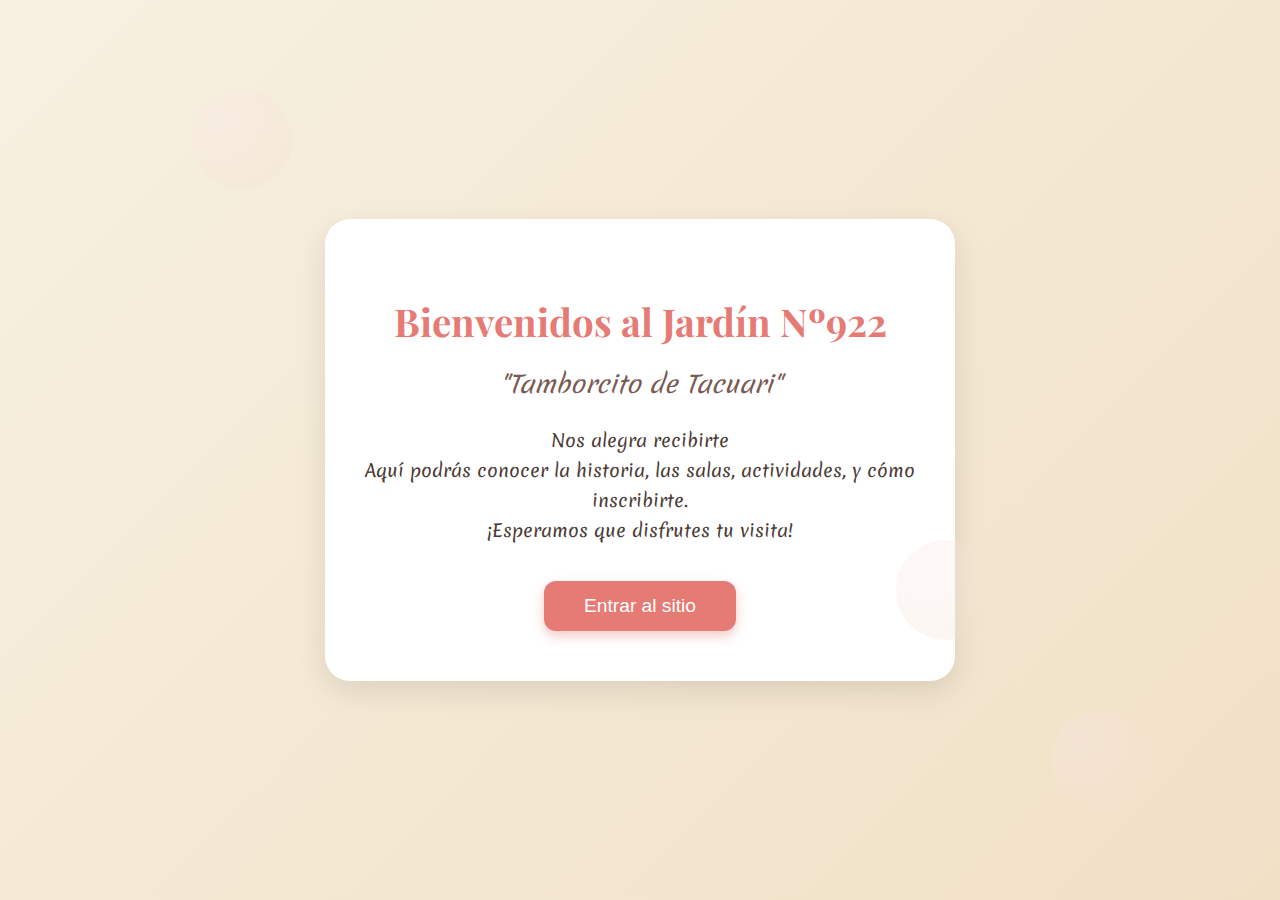
<file: index.html>
<!DOCTYPE html>
<html lang="es">
<head>
  <meta charset="UTF-8">
  <meta name="viewport" content="width=device-width, initial-scale=1.0">
  <title>Bienvenida - Jardín de Infantes Nº922</title>
  <link href="https://fonts.googleapis.com/css2?family=Playfair+Display:wght@600&family=Merienda:wght@300;400&display=swap" rel="stylesheet">

  <style>
    body {
      margin: 0;
      padding: 0;
      height: 100vh;
      font-family: 'Merienda', cursive;
      background: linear-gradient(135deg, #f7f1e1, #f1e0c6);
      display: flex;
      justify-content: center;
      align-items: center;
      text-align: center;
      color: #4b3b36;
      overflow: hidden;
    }

    .contenedor {
      display: flex;
      justify-content: center;
      align-items: center;
      width: 100%;
      animation: aparecer 1.2s ease;
    }

    .tarjeta {
      background-color: #ffffff;
      padding: 50px 40px;
      border-radius: 25px;
      box-shadow: 0 10px 30px rgba(0, 0, 0, 0.1);
      max-width: 550px;
      animation: subir 1.2s ease;
    }

    .tarjeta h1 {
      font-family: 'Playfair Display', serif;
      color: #e57b74;
      font-size: 2.4em;
      margin-bottom: 10px;
    }

    .tarjeta h2 {
      color: #7a5a52;
      font-style: italic;
      margin-bottom: 25px;
      font-weight: normal;
    }

    .mensaje {
      font-size: 1.1em;
      margin-bottom: 35px;
      line-height: 1.7;
    }

    .btn {
      background-color: #e57b74;
      border: none;
      color: white;
      font-size: 1.2em;
      padding: 14px 40px;
      border-radius: 12px;
      cursor: pointer;
      transition: all 0.3s ease;
      box-shadow: 0 5px 12px rgba(229, 123, 116, 0.4);
    }

    .btn:hover {
      background-color: #e14b3f;
      transform: scale(1.05);
    }

    @keyframes aparecer {
      from {
        opacity: 0;
      }
      to {
        opacity: 1;
      }
    }

    @keyframes subir {
      from {
        opacity: 0;
        transform: translateY(40px);
      }
      to {
        opacity: 1;
        transform: translateY(0);
      }
    }


    .flor {
      position: absolute;
      width: 100px;
      height: 100px;
      background: radial-gradient(circle at 30% 30%, #fbe6ea, #f1e0c6);
      border-radius: 50%;
      opacity: 0.3;
      animation: flotar 6s ease-in-out infinite;
    }

    .flor:nth-child(1) {
      top: 10%;
      left: 15%;
      animation-delay: 0s;
    }
    .flor:nth-child(2) {
      bottom: 10%;
      right: 10%;
      animation-delay: 2s;
    }
    .flor:nth-child(3) {
      top: 60%;
      left: 70%;
      animation-delay: 4s;
    }

    @keyframes flotar {
      0%, 100% {
        transform: translateY(0);
      }
      50% {
        transform: translateY(-20px);
      }
    }

    @media (max-width: 600px) {
      .tarjeta {
        width: 90%;
        padding: 35px 20px;
      }
      .tarjeta h1 {
        font-size: 1.9em;
      }
      .mensaje {
        font-size: 1em;
      }
    }
  </style>
</head>

<body>
  <div class="flor"></div>
  <div class="flor"></div>
  <div class="flor"></div>

  <div class="contenedor">
    <div class="tarjeta">
      <h1> Bienvenidos al Jardín Nº922 </h1>
      <h2>"Tamborcito de Tacuari"</h2>
      <p class="mensaje">
        Nos alegra recibirte <br>
        Aquí podrás conocer la historia, las salas, actividades, y cómo inscribirte.<br>
        ¡Esperamos que disfrutes tu visita!
      </p>

      <button class="btn" onclick="entrar()">Entrar al sitio</button>
    </div>
  </div>

  <script>
    function entrar() {
      window.location.href = "index1.html"; 
    
    }
  </script>
</body>
</html>
</file>
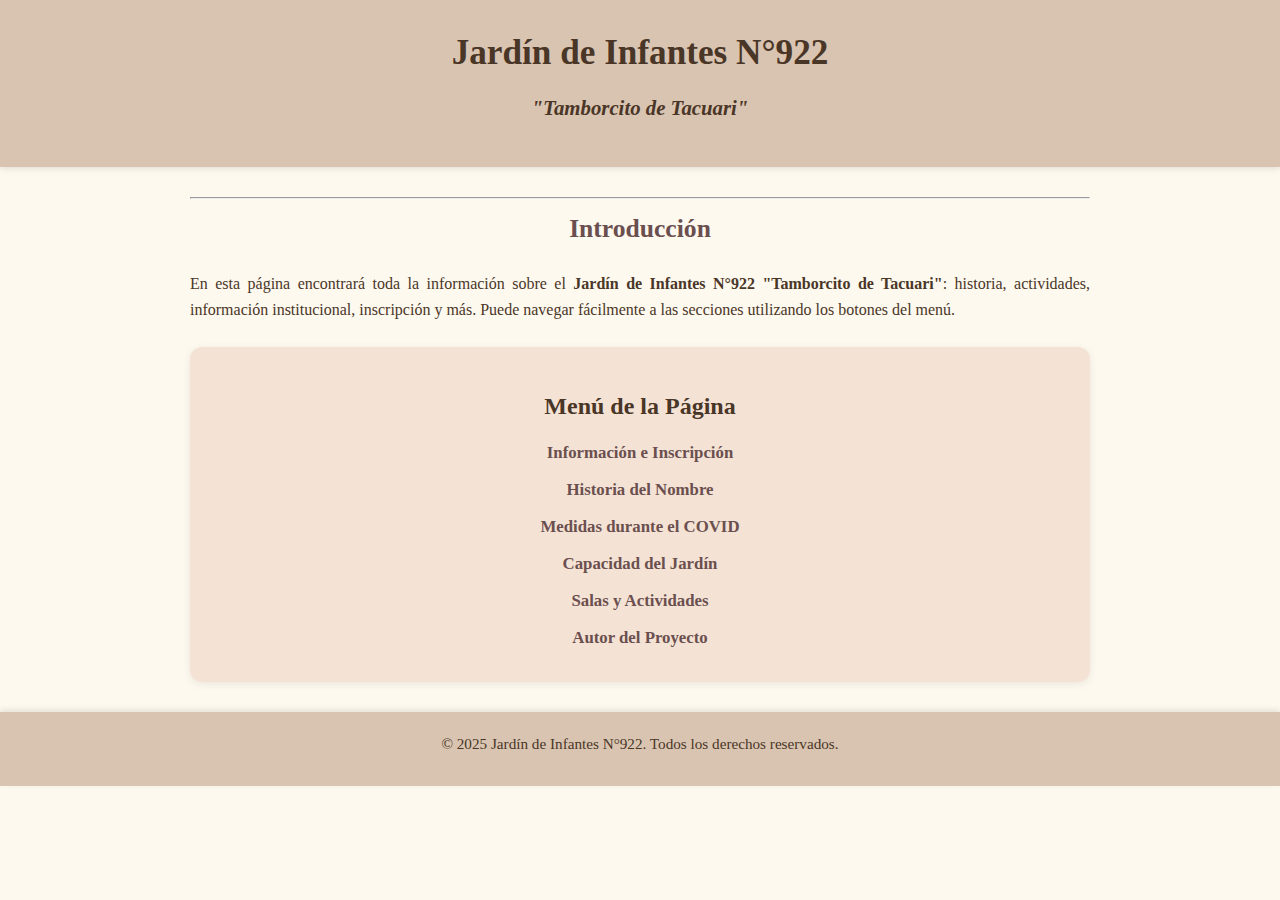
<file: index1.html>
<!DOCTYPE HTML>
<html lang="es">
<head>
  <meta charset="UTF-8">
  <meta name="viewport" content="width=device-width, initial-scale=1.0">
  <title>Jardín de Infantes N°922 "Tamborcito de Tacuari"</title>
  <link rel="stylesheet" href="Cancha.css">
</head>
<body>
  <header>
    <h1>Jardín de Infantes N°922</h1>
    <h2>"Tamborcito de Tacuari"</h2>
  </header>

  <main>
    <section>
      <hr>
      <h2>Introducción</h2>
      <p>
        En esta página encontrará toda la información sobre el 
        <strong>Jardín de Infantes N°922 "Tamborcito de Tacuari"</strong>: 
        historia, actividades, información institucional, inscripción y más.
        Puede navegar fácilmente a las secciones utilizando los botones del menú.
      </p>
    </section>

    <nav>
      <h2>Menú de la Página</h2>
      <ul>
        <li><a href="index2.html" class="link">Información e Inscripción</a></li>
        <li><a href="index3.html" class="link">Historia del Nombre</a></li>
        <li><a href="index4.html" class="link">Medidas durante el COVID</a></li>
        <li><a href="index5.html" class="link">Capacidad del Jardín</a></li>
        <li><a href="index6.html" class="link">Salas y Actividades</a></li>
        <li><a href="index7.html" class="link">Autor del Proyecto</a></li>
      </ul>
    </nav>
  </main>

  <footer>
    <p>© 2025 Jardín de Infantes N°922. Todos los derechos reservados.</p>
  </footer>
</body>
</html>
</file>
<file: Cancha.css>
body {
  font-family: 'Roboto Slab', serif;
  line-height: 1.6;
  margin: 0;
  padding: 0;
  background-color: #fef9ef;
  color: #4a3627;
}


header {
  background-color: #d9c4b1;
  color: #4a3627;
  text-align: center;
  padding: 25px 10px;
  box-shadow: 0 2px 6px rgba(0, 0, 0, 0.1);
}

header h1 {
  font-family: 'Playfair Display', serif;
  margin: 0;
  font-size: 2.2em;
}

header h2 {
  margin-top: 10px;
  font-size: 1.3em;
  font-style: italic;
}


main {
  max-width: 900px;
  margin: 30px auto;
  padding: 0 15px;
}

section h2 {
  text-align: center;
  font-family: 'Playfair Display', serif;
  font-size: 1.6em;
  color: #6b4f4f;
  margin-top: 10px;
}

section p {
  text-align: justify;
  margin: 10px 0 25px 0;
}


nav {
  background-color: #f4e3d5;
  border-radius: 12px;
  padding: 20px;
  margin: 25px 0;
  box-shadow: 0 2px 8px rgba(0, 0, 0, 0.08);
}

nav h2 {
  text-align: center;
  font-family: 'Playfair Display', serif;
  color: #4a3627;
  margin-bottom: 15px;
}

nav ul {
  list-style: none;
  padding: 0;
  margin: 0;
}

nav ul li {
  margin: 10px 0;
  text-align: center;
}

nav ul li a {
  text-decoration: none;
  color: #6b4f4f;
  font-weight: bold;
  font-size: 1.05em;
  padding: 8px 15px;
  border-radius: 8px;
  transition: all 0.3s ease;
}

nav ul li a:hover {
  background-color: #d9c4b1;
  color: #4a3627;
  box-shadow: 0 2px 6px rgba(0, 0, 0, 0.1);
}


.main-image {
  display: block;
  margin: 25px auto;
  width: 70%;
  max-width: 600px;
  border-radius: 15px;
  border: 4px solid #d9c4b1;
  box-shadow: 0px 6px 10px rgba(0, 0, 0, 0.15);
  transition: transform 0.3s ease, box-shadow 0.3s ease;
}

.main-image:hover {
  transform: scale(1.05);
  box-shadow: 0px 10px 15px rgba(0, 0, 0, 0.25);
}

footer {
  background-color: #d9c4b1;
  color: #4a3627;
  text-align: center;
  padding: 15px;
  font-size: 0.95em;
  box-shadow: 0 -2px 6px rgba(0, 0, 0, 0.1);
}

footer p {
  margin: 5px 0 15px 0;
}


.qr-section {
  display: flex;
  flex-direction: column;
  align-items: center;
}

.qr-section p {
  margin-bottom: 10px;
  font-weight: bold;
}

.qr-code {
  width: 150px;
  height: 150px;
  border-radius: 10px;
  border: 3px solid #b28a6d;
  box-shadow: 0 4px 10px rgba(0, 0, 0, 0.2);
  transition: transform 0.3s ease;
}

.qr-code:hover {
  transform: scale(1.08);
}


@media (max-width: 600px) {
  header h1 {
    font-size: 1.6em;
  }

  header h2 {
    font-size: 1em;
  }

  nav ul li a {
    display: block;
    width: 100%;
  }

  .main-image {
    width: 90%;
  }

  .qr-code {
    width: 120px;
    height: 120px;
  }
}
</file>
